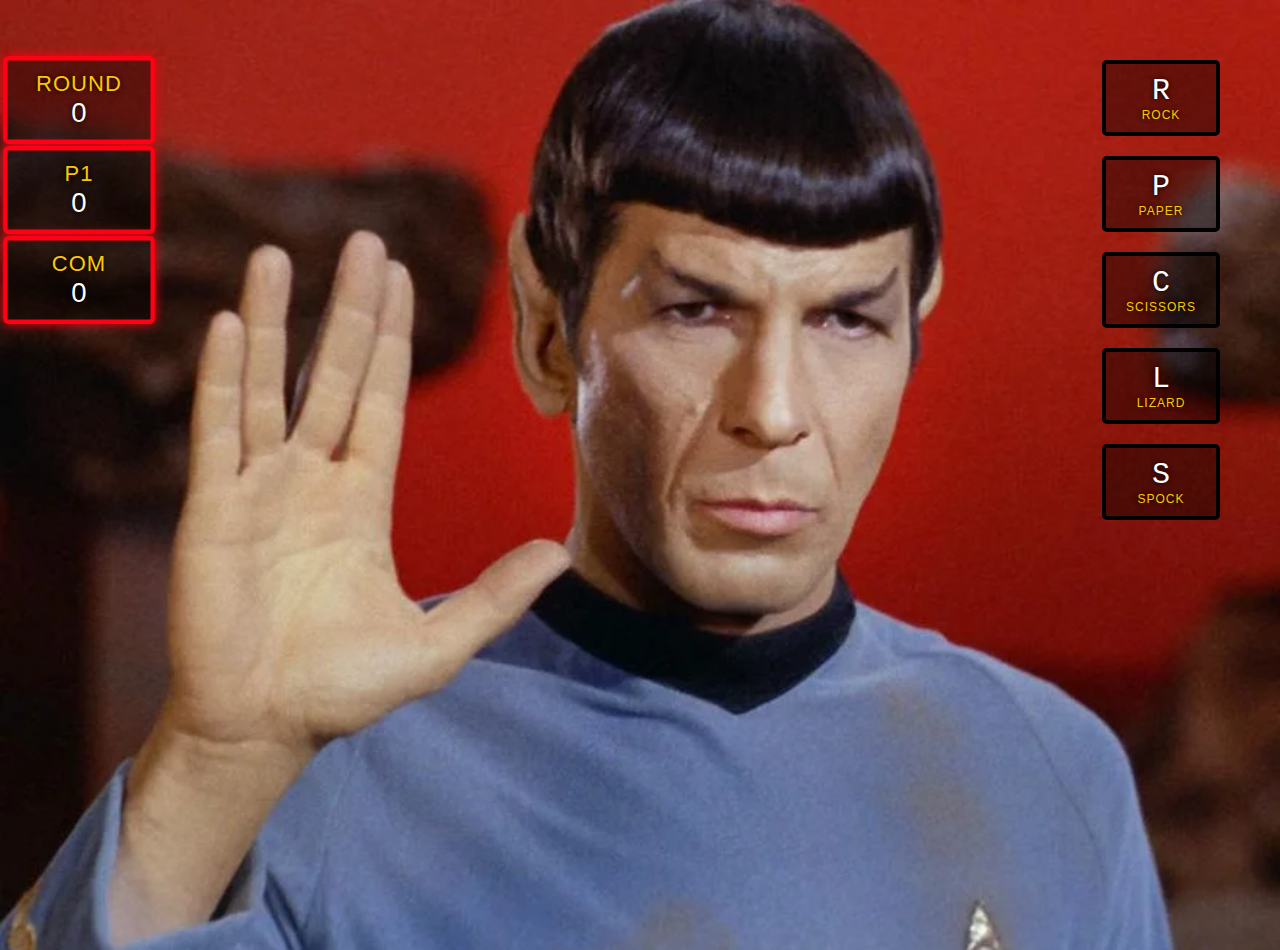
<file: RPSLS/index.html>
</<!DOCTYPE html>
<html lang="en" dir="ltr">
  <head>
    <meta charset="utf-8">
        <title>Shall we play a game?</title>
        
        <link rel="stylesheet" href="style.css">
  </head>
  <body onload="setGame()">
    <div class="score">
      <div class="box" id="roundCounter">
      <span class="label">Round</span>
      </div>
      <div class="box" id="playerWins">
        <span class="label">P1</span>
      </div>
      <div class="box" id="computerWins">
      <span class="label">COM</span>
      </div>
    </div>
    <div class="plays">
    <button class="button" role="button" value="rock">
        <div data-key="82" class="key">
        <kbd>R</kbd>
        <span class="play">Rock</span>
      </div>
    </button>
    <button class="button" role="button" value="paper">
        <div data-key="80" class="key">
        <kbd>P</kbd>
        <span class="play">Paper</span>
      </div>
    </button>
    <button class="button" role="button" value="scissors">
        <div data-key="67" class="key">
        <kbd>C</kbd>
        <span class="play">Scissors</span>
      </div>
    </button>
    <button class="button" role="button" value="lizard">
      <div data-key="76" class="key">
        <kbd>L</kbd>
        <span class="play">Lizard</span>
      </div>
    </button>
    <button class="button" role="button" value="spock">
      <div data-key="83" class="key">
        <kbd>S</kbd>
        <span class="play">Spock</span>
      </div>
    </button>
    </div>
 <!-- The Modal -->
<div id="myModal" class="modal">

  <!-- Modal content -->
  <div class="modal-content">
    <div class="modal-header">
      <span class="close">&times;</span>
    </div>
    <div class="modal-body">
    </div>
    <div class="modal-footer">
      <b>created by jesse james johnson</b>
    </div>
  </div>

</div>

  </body>
  <script type="text/javascript" src="./rpsls.js"> </script>
</html>
</file>
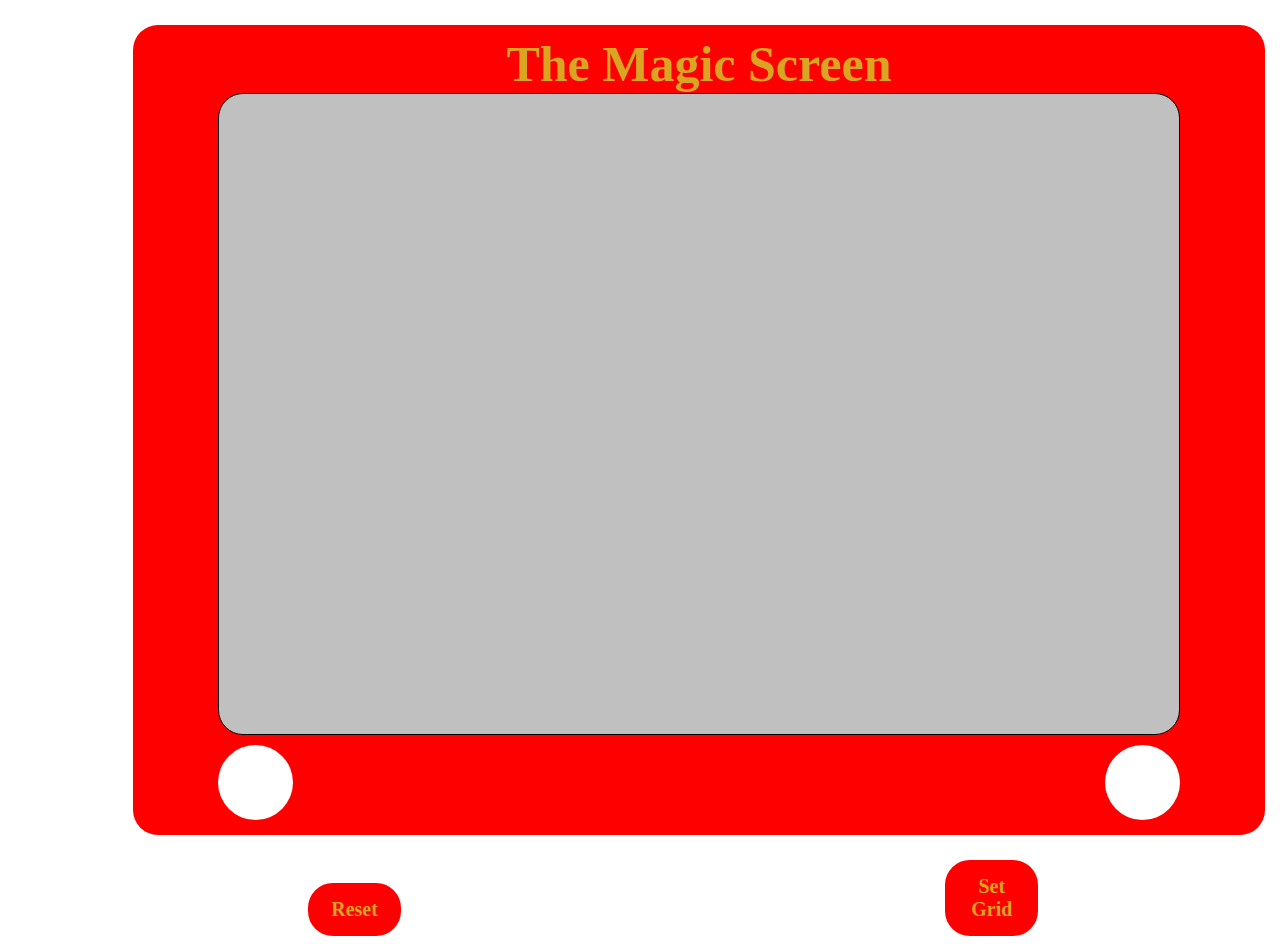
<file: The-Magic-Screen/index.html>
<html>
    <head>
        <title>The Magic Screen</title>
        <link rel="stylesheet" href="magicstyle.css">
    </head>
    <body>
    <body onload="addGrid()">
    <div class="wrapper">
    <span class="title">The Magic Screen</span>
    
    <div class="grid-container">

        
    </div>
    <span class="wheel left"></span>
    
    <span class="wheel right"></span>
    
    </div>
    <span class="button-left">Reset</span> <span class="button-right">Set Grid</span>
    </body>
    <script src="magic.js"></script>
</html>
</file>
<file: RPSLS/style.css>
html {
  font-size: 10px;
  background: url(./spock.jpg) top center;
  background-size: cover;
}

body,html {
  margin: 0;
  padding: 0;
  font-family: sans-serif;
}

.plays {
  float: right;
  min-height: 100vh;
  margin-right: 50px;
  margin-top: 50px;
  flex-direction: column;
}

.score {
  float: left;
  min-height: 100vh;
  margin-right: 50px;
  margin-top: 50px;
  flex-direction: column;
}

.box {
  border: .4rem solid black;
  border-radius: .5rem;
  margin: 1rem;
  font-size: 1.5rem;
  padding: 1rem .5rem;
  transition: all .07s ease;
  width: 12rem;
  text-align: center;
  color: white;
  background: rgba(0,0,0,0.4);
  text-shadow: 0 0 .5rem black;
}

.label {
  font-size: 2.0rem;
  text-transform: uppercase;
  letter-spacing: .1rem;
  color: #ffc600;
}

.key {
  border: .4rem solid black;
  border-radius: .5rem;
  margin: 1rem;
  font-size: 1.5rem;
  padding: 1rem .5rem;
  transition: all .07s ease;
  width: 10rem;
  text-align: center;
  color: white;
  background: rgba(0,0,0,0.4);
  text-shadow: 0 0 .5rem black;
}

.win {
  border: .4rem solid black;
  border-radius: .5rem;
  margin: 1rem;
  font-size: 1.5rem;
  padding: 1rem .5rem;
  transition: all .07s ease;
  width: 12rem;
  text-align: center;
  color: white;
  background: rgba(0,0,0,0.4);
  text-shadow: 0 0 .5rem black;
}

.playing {
  transform: scale(1.1);
  border-color: #ff0015;
  box-shadow: 0 0 1rem #ff0015;
}

kbd {
  display: block;
  font-size: 3rem;
}

num {
  display: block;
  font-size: 2.5rem;
}

.play {
  font-size: 1.2rem;
  text-transform: uppercase;
  letter-spacing: .1rem;
  color: #ffc600;
}

button, input[type="submit"]{
	background: none;
	color: inherit;
	border: none;
	padding: 0;
	font: inherit;
	cursor: pointer;
  outline: inherit;
  display:block;
}

/* Modal Header */
.modal-header {
  padding: 2px 16px;
  background-color:  rgba(0,0,0,0.4);
  text-align: center;
  font-size: 2.0rem;
  text-transform: uppercase;
  letter-spacing: .1rem;
  color: #ffc600;
}
/* The Modal (background) */
.modal {
  display: none; /* Hidden by default */
  position: fixed; /* Stay in place */
  z-index: 1; /* Sit on top */
  padding-top: 100px; /* Location of the box */
  left: 0;
  top: 0;
  width: 100%; /* Full width */
  height: 100%; /* Full height */
  overflow: auto; /* Enable scroll if needed */
  background-color: rgb(0,0,0); /* Fallback color */
  background-color: rgba(0,0,0,0.4); /* Black w/ opacity */
}

/* Modal Content */
.modal-content {
  border: .4rem solid black;
  border-radius: .5rem;
  margin: auto;
  font-size: 1.5rem;
  padding: 1rem .5rem;
  width: 70rem;
  text-align: center;
  color: white;
  background: rgba(0,0,0,0.4);
  text-shadow: 0 0 .5rem black;
  /*position: relative;
  background-color: #fefefe;
  margin: auto;
  padding: 0;
  border: 1px solid #888;
  width: 30%;*/
  box-shadow: 0 4px 8px 0 rgba(0,0,0,0.2),0 6px 20px 0 rgba(0,0,0,0.19);
  -webkit-animation-name: animatetop;
  -webkit-animation-duration: 0.4s;
  animation-name: animatetop;
  animation-duration: 0.7s
}

/* Modal Animation */
@-webkit-keyframes animatetop {
  from {top:-300px; opacity:0} 
  to {top:0; opacity:1}
}

@keyframes animatetop {
  from {top:-300px; opacity:0}
  to {top:0; opacity:1}
}

/* Modal Close Button */
.close {
  color: white;
  float: right;
  font-size: 28px;
  font-weight: bold;
}

.close:hover,
.close:focus {
  color: #000;
  text-decoration: none;
  cursor: pointer;
}

/* Modal Body */
.modal-body {padding: 2px 16px;}

/* Modal Footer */
.modal-footer {
  padding: 2rem .5rem;
  background-color: rgba(0,0,0,0.4);
  color: white;
}
</file>
<file: The-Magic-Screen/magicstyle.css>
/* Add some style 

.child {
    position: inline-block;
    top: 10%;
    transform: translateY(20%);

} */
/*
.grid-container {
    display: grid;;
    
    margin-left: 10%;
    border-color: black;
    border: 3px solid;
  }

  /*
div[class^="grid-col-"], div[class*="grid-col-"] {
    grid-column: 1;
}*/
/*
div[class^="grid-pixel-"], div[class*="grid-pixel-"] {
    grid-template-columns: repeat(auto-fit, minmax(5px, 1fr));
    align-items: center;
    text-align: center;
    border: 1px solid;
    border-color: rgb(169,169,169);
}

.parent {
    width: 640px;
    height: 640px;
    
    position: fixed; /*Can also be `fixed`
    left: 0;
    right: 0;
    top: 0;
    bottom: 0;
    margin: auto;
    /*Solves a problem in which the content is being cut when the div is smaller than its' wrapper:
    max-width: 100%;
    max-height: 100%;
    overflow: auto; 
  }
*/

  :root {
    --column--number: 'auto'
  }

  .wrapper {
    margin-top: 25px;
    margin-left: 125px;
    border: 85px solid red;
    border-radius: 25px;
    border-bottom-width: 100px;
    width: min-content;
  }

  .grid-container {
    display: grid;
    grid-template-columns: var(--column--number);
    background-color: silver;
    padding: 0px;
    border: 1px solid black;
    box-shadow: 0 0 0 25px  red;
    border-radius: 25px;
    width: 960px;
    height: 640px;

  }

  .title {
    display: block;
    text-align: center;
    color: goldenrod;
    font-family: cursive;
    font-weight: bold;
    font-size: 50px;
    margin-top: -75px;
  }

  .wheel {
    float: none;
    margin-top: 10px;
    height: 75px;
    width: 75px;
    background-color: white;
    border-radius: 50%;
    
  }

  .left {
    float: left;
    
  }

  .right {
    float: right;

    
  }

  .grid-item {
    margin: 0px;
    border: 0px solid gray;
    min-width: 5px;
    min-height: 5px;
  }

  .lightUp {
    background-color: black;
  }

  .button-left {
    display: inline-block;
    width: 5%;
    margin-left: 300px;
    text-align: center;
    color: goldenrod;
    font-family: cursive;
    font-weight: bold;
    font-size: 20px;
    border: 15px solid red;
    border-radius: 25px;
    background-color: red;
    margin-top: 25px;
    cursor: default;
  }

  .button-right {
    display: inline-block;
    width: 5%;
    margin-left: 540px;
    text-align: center;
    color: goldenrod;
    font-family: cursive;
    font-weight: bold;
    font-size: 20px;
    border: 15px solid red;
    border-radius: 25px;
    background-color: red;
    margin-top: 25px;
    cursor: default;
  }
</file>
